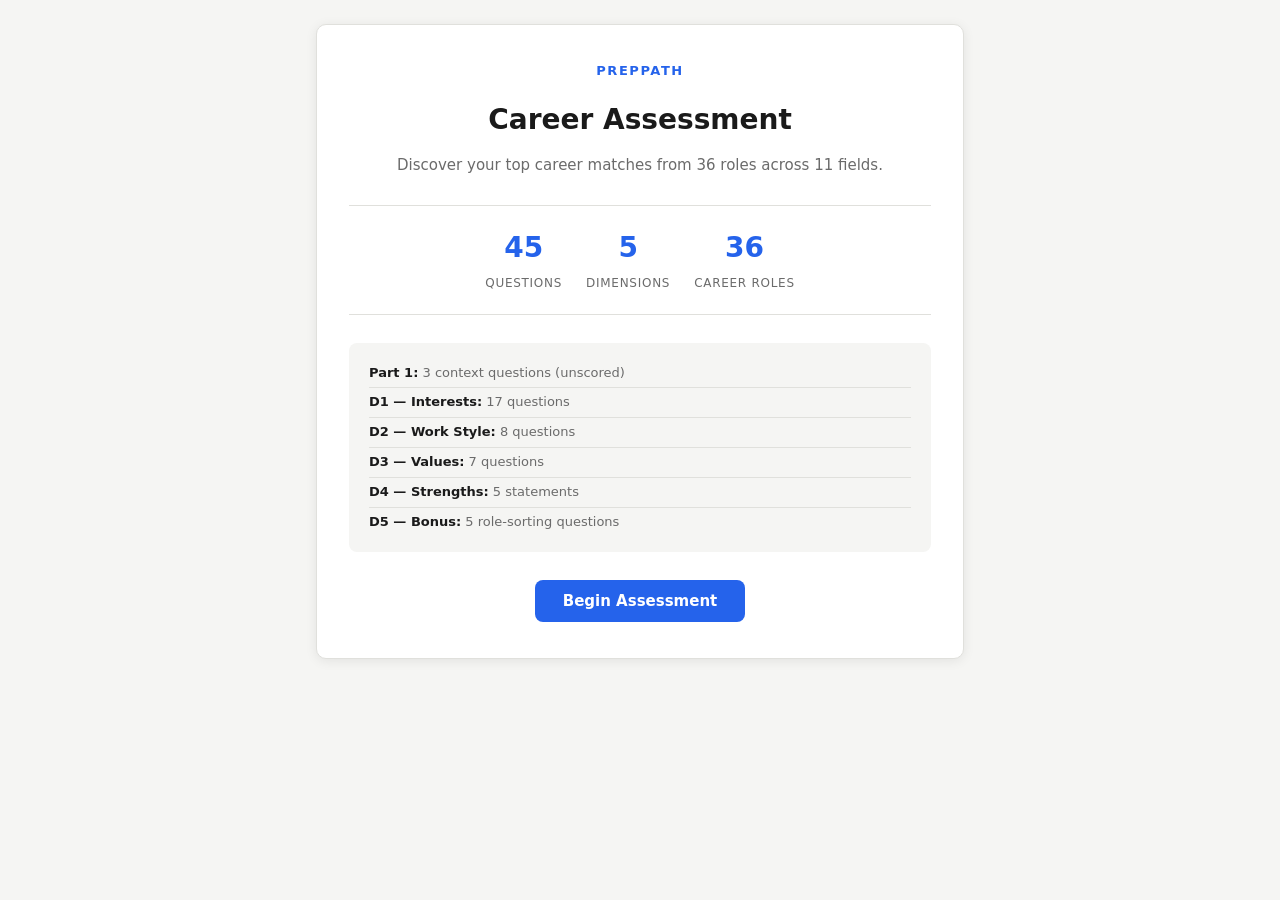
<file: index.html>
<!DOCTYPE html>
<html lang="en">
<head>
  <meta charset="UTF-8" />
  <meta name="viewport" content="width=device-width, initial-scale=1.0" />
  <title>PrepPath — Career Assessment</title>
  <link rel="stylesheet" href="styles.css" />
</head>
<body>

  <div id="app">

    <!-- WELCOME SCREEN -->
    <div id="screen-welcome" class="screen active">
      <div class="card center">
        <div class="logo">PrepPath</div>
        <h1>Career Assessment</h1>
        <p class="subtitle">Discover your top career matches from 36 roles across 11 fields.</p>
        <div class="info-blocks">
          <div class="info-block">
            <span class="info-num">45</span>
            <span class="info-label">Questions</span>
          </div>
          <div class="info-block">
            <span class="info-num">5</span>
            <span class="info-label">Dimensions</span>
          </div>
          <div class="info-block">
            <span class="info-num">36</span>
            <span class="info-label">Career Roles</span>
          </div>
        </div>
        <div class="section-preview">
          <div class="preview-item"><strong>Part 1:</strong> 3 context questions (unscored)</div>
          <div class="preview-item"><strong>D1 — Interests:</strong> 17 questions</div>
          <div class="preview-item"><strong>D2 — Work Style:</strong> 8 questions</div>
          <div class="preview-item"><strong>D3 — Values:</strong> 7 questions</div>
          <div class="preview-item"><strong>D4 — Strengths:</strong> 5 statements</div>
          <div class="preview-item"><strong>D5 — Bonus:</strong> 5 role-sorting questions</div>
        </div>
        <button class="btn-primary" onclick="startAssessment()">Begin Assessment</button>
      </div>
    </div>

    <!-- QUESTION SCREEN -->
    <div id="screen-question" class="screen">
      <div class="progress-bar-wrap">
        <div class="progress-bar-inner" id="progress-bar"></div>
      </div>
      <div class="progress-label" id="progress-label"></div>
      <div class="card" id="question-card">
        <div class="dim-badge" id="dim-badge"></div>
        <div class="q-number" id="q-number"></div>
        <div class="q-text" id="q-text"></div>
        <div class="options" id="options-container"></div>
        <div class="nav-row">
          <button class="btn-secondary" id="btn-back" onclick="goBack()">← Back</button>
          <button class="btn-primary" id="btn-next" onclick="goNext()" disabled>Next →</button>
        </div>
      </div>

      <!-- LIVE SCORING PANEL -->
      <div class="scoring-panel" id="scoring-panel">
        <button class="scoring-toggle" id="scoring-toggle" onclick="toggleScoringPanel()">
          🔢 Show Live Scoring
        </button>
        <div class="scoring-body" id="scoring-body" style="display:none">

          <div class="scoring-section">
            <div class="scoring-section-title">⚡ Last Answer Impact</div>
            <div id="last-impact">
              <span class="scoring-empty">Answer a question to see scoring.</span>
            </div>
          </div>

          <div class="scoring-section">
            <div class="scoring-section-title">📊 Current Standings — Top 10</div>
            <div id="live-standings"></div>
          </div>

          <div class="scoring-section">
            <div class="scoring-section-title">📋 All 36 Roles (Raw Scores)</div>
            <div id="all-scores"></div>
          </div>

        </div>
      </div>

    </div>

    <!-- RESULTS SCREEN -->
    <div id="screen-results" class="screen">
      <div class="results-header">
        <div class="logo">PrepPath</div>
        <h1>Your Career Matches</h1>
        <p class="subtitle" id="results-subtitle"></p>
      </div>

      <div class="top3" id="top3-container"></div>

      <div class="full-breakdown-wrap">
        <h2>Full Ranking</h2>
        <div class="full-breakdown" id="full-breakdown"></div>
      </div>

      <div class="context-reflection" id="context-reflection"></div>

      <div class="results-footer">
        <button class="btn-secondary" onclick="restartAssessment()">Retake Assessment</button>
      </div>
    </div>

  </div>

  <script src="assessment.js"></script>
</body>
</html>
</file>
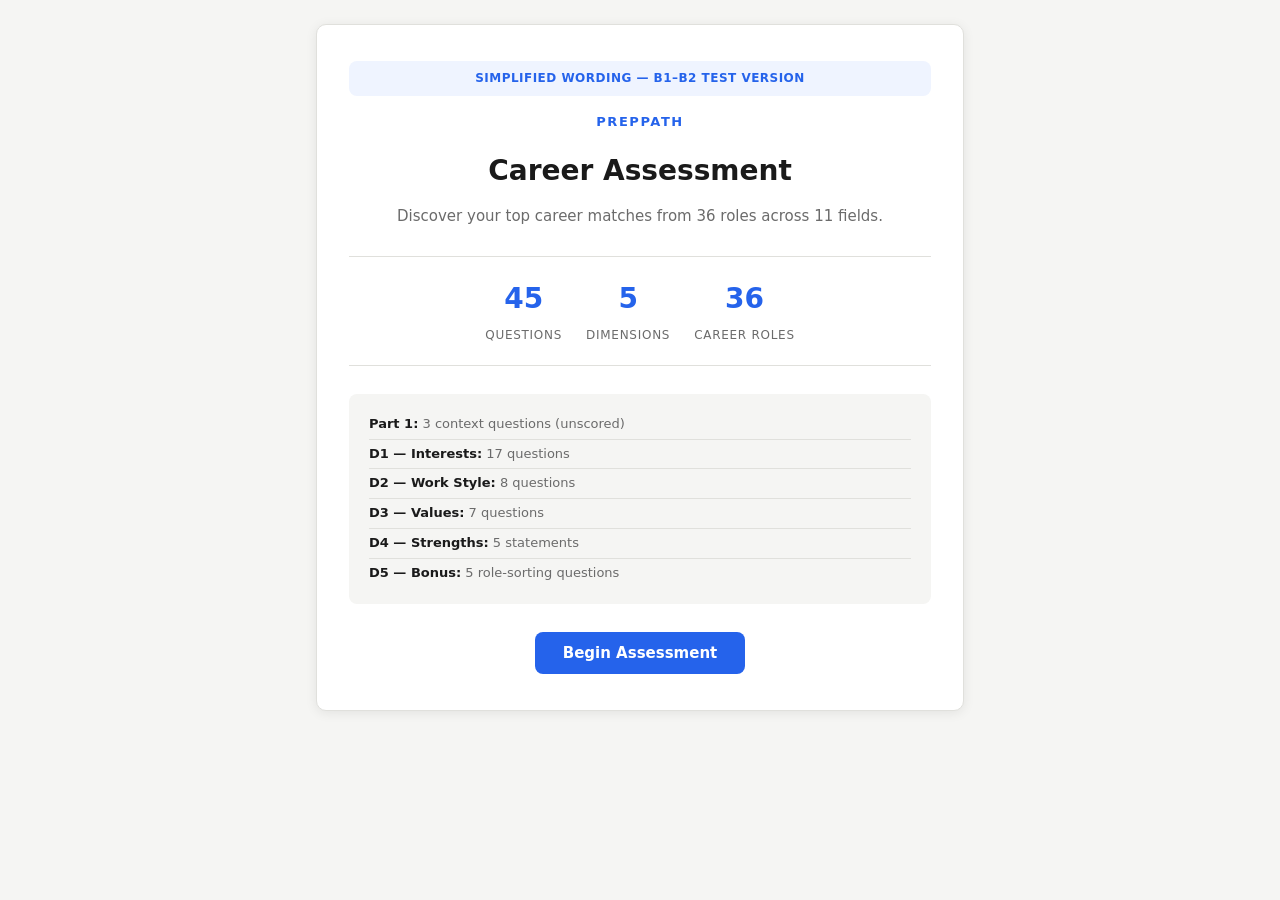
<file: preppath-simplified.html>
<!DOCTYPE html>
<html lang="en">
<head>
<meta charset="UTF-8" />
<meta name="viewport" content="width=device-width, initial-scale=1.0" />
<title>PrepPath — Career Assessment (Simplified Wording)</title>
<style>
/* ── Reset & Base ── */
*, *::before, *::after { box-sizing: border-box; margin: 0; padding: 0; }

:root {
  --bg:        #f5f5f3;
  --surface:   #ffffff;
  --border:    #e0e0dc;
  --text:      #1a1a1a;
  --text-muted:#6b6b6b;
  --accent:    #2563eb;
  --accent-light: #eff4ff;
  --accent-hover: #1d4ed8;
  --success:   #16a34a;
  --gold:      #d97706;
  --silver:    #6b7280;
  --bronze:    #92400e;
  --radius:    10px;
  --shadow:    0 2px 12px rgba(0,0,0,0.08);
}

body {
  font-family: 'Segoe UI', system-ui, -apple-system, sans-serif;
  background: var(--bg);
  color: var(--text);
  min-height: 100vh;
  line-height: 1.6;
}

#app { max-width: 680px; margin: 0 auto; padding: 24px 16px 48px; }

.screen { display: none; }
.screen.active { display: block; }

.card {
  background: var(--surface);
  border: 1px solid var(--border);
  border-radius: var(--radius);
  padding: 36px 32px;
  box-shadow: var(--shadow);
}
.card.center { text-align: center; }

.banner {
  background: var(--accent-light);
  color: var(--accent);
  border-radius: 8px;
  padding: 8px 14px;
  font-size: 12px;
  font-weight: 600;
  text-align: center;
  margin-bottom: 16px;
  letter-spacing: 0.04em;
}

.logo {
  font-size: 13px; font-weight: 700; letter-spacing: 0.12em;
  text-transform: uppercase; color: var(--accent); margin-bottom: 16px;
}

h1 { font-size: 28px; font-weight: 700; margin-bottom: 10px; color: var(--text); }

.subtitle { color: var(--text-muted); font-size: 15px; margin-bottom: 28px; }

.info-blocks {
  display: flex; justify-content: center; gap: 24px; margin-bottom: 28px;
  padding: 20px 0; border-top: 1px solid var(--border); border-bottom: 1px solid var(--border);
}
.info-block { display: flex; flex-direction: column; align-items: center; gap: 4px; }
.info-num { font-size: 28px; font-weight: 700; color: var(--accent); }
.info-label { font-size: 12px; color: var(--text-muted); text-transform: uppercase; letter-spacing: 0.06em; }

.section-preview { text-align: left; background: var(--bg); border-radius: 8px; padding: 16px 20px; margin-bottom: 28px; }
.preview-item { font-size: 13px; color: var(--text-muted); padding: 4px 0; border-bottom: 1px solid var(--border); }
.preview-item:last-child { border-bottom: none; }
.preview-item strong { color: var(--text); }

.progress-bar-wrap { background: var(--border); border-radius: 99px; height: 6px; margin-bottom: 8px; overflow: hidden; }
.progress-bar-inner { height: 100%; background: var(--accent); border-radius: 99px; transition: width 0.3s ease; }
.progress-label { font-size: 12px; color: var(--text-muted); text-align: right; margin-bottom: 16px; }

.dim-badge {
  display: inline-block; font-size: 11px; font-weight: 600; letter-spacing: 0.08em;
  text-transform: uppercase; background: var(--accent-light); color: var(--accent);
  border-radius: 4px; padding: 3px 8px; margin-bottom: 12px;
}
.q-number { font-size: 12px; color: var(--text-muted); margin-bottom: 8px; }
.q-text { font-size: 18px; font-weight: 600; line-height: 1.5; margin-bottom: 28px; color: var(--text); }

.options { display: flex; flex-direction: column; gap: 10px; margin-bottom: 28px; }
.option-btn {
  display: block; width: 100%; text-align: left; padding: 14px 18px;
  background: var(--bg); border: 1.5px solid var(--border); border-radius: 8px;
  font-size: 15px; color: var(--text); cursor: pointer;
  transition: border-color 0.15s, background 0.15s; font-family: inherit; line-height: 1.4;
}
.option-btn:hover { border-color: var(--accent); background: var(--accent-light); }
.option-btn.selected { border-color: var(--accent); background: var(--accent-light); color: var(--accent); font-weight: 600; }
.option-label { font-weight: 700; margin-right: 8px; color: var(--accent); }
.option-btn.selected .option-label { color: var(--accent); }

.options.two-col { display: grid; grid-template-columns: 1fr 1fr; gap: 12px; }
.options.two-col .option-btn { height: 100%; }
.options.four-col { display: grid; grid-template-columns: 1fr 1fr; gap: 10px; }
.options.scale-row { flex-direction: row; gap: 10px; }
.options.scale-row .option-btn { flex: 1; text-align: center; padding: 14px 8px; }

.nav-row { display: flex; justify-content: space-between; align-items: center; border-top: 1px solid var(--border); padding-top: 20px; }

.btn-primary {
  background: var(--accent); color: #fff; border: none; border-radius: 8px;
  padding: 12px 28px; font-size: 15px; font-weight: 600; cursor: pointer;
  font-family: inherit; transition: background 0.15s;
}
.btn-primary:hover { background: var(--accent-hover); }
.btn-primary:disabled { background: var(--border); color: var(--text-muted); cursor: not-allowed; }

.btn-secondary {
  background: transparent; color: var(--text-muted); border: 1.5px solid var(--border);
  border-radius: 8px; padding: 12px 20px; font-size: 14px; font-weight: 500; cursor: pointer;
  font-family: inherit; transition: border-color 0.15s, color 0.15s;
}
.btn-secondary:hover { border-color: var(--text-muted); color: var(--text); }

.results-header { text-align: center; padding: 32px 0 24px; }
.top3 { display: flex; flex-direction: column; gap: 16px; margin-bottom: 40px; }

.result-card { background: var(--surface); border: 1px solid var(--border); border-radius: var(--radius); padding: 24px 28px; box-shadow: var(--shadow); }
.result-card.rank-1 { border-left: 4px solid var(--gold); }
.result-card.rank-2 { border-left: 4px solid var(--silver); }
.result-card.rank-3 { border-left: 4px solid var(--bronze); }

.result-rank-row { display: flex; align-items: center; gap: 10px; margin-bottom: 6px; }
.medal { font-size: 22px; }
.result-rank-label { font-size: 12px; font-weight: 600; text-transform: uppercase; letter-spacing: 0.08em; color: var(--text-muted); }
.result-match { margin-left: auto; font-size: 22px; font-weight: 700; color: var(--accent); }
.result-role { font-size: 20px; font-weight: 700; margin-bottom: 4px; }
.result-cluster { font-size: 12px; text-transform: uppercase; letter-spacing: 0.07em; color: var(--text-muted); margin-bottom: 10px; }
.result-titles { font-size: 13px; color: var(--text-muted); margin-bottom: 10px; }
.result-desc { font-size: 14px; color: var(--text); line-height: 1.6; }

.full-breakdown-wrap { margin-bottom: 32px; }
.full-breakdown-wrap h2 { font-size: 16px; font-weight: 700; margin-bottom: 12px; color: var(--text-muted); text-transform: uppercase; letter-spacing: 0.08em; }
.breakdown-row { display: flex; align-items: center; gap: 10px; padding: 8px 0; border-bottom: 1px solid var(--border); font-size: 13px; }
.breakdown-rank { width: 24px; text-align: right; color: var(--text-muted); font-size: 12px; flex-shrink: 0; }
.breakdown-name { flex: 1; font-weight: 500; }
.breakdown-bar-wrap { width: 120px; background: var(--bg); border-radius: 99px; height: 6px; flex-shrink: 0; }
.breakdown-bar { height: 100%; background: var(--accent); border-radius: 99px; }
.breakdown-pct { width: 42px; text-align: right; font-size: 12px; color: var(--text-muted); flex-shrink: 0; }

.context-reflection { background: var(--surface); border: 1px solid var(--border); border-radius: var(--radius); padding: 24px 28px; margin-bottom: 32px; font-size: 14px; }
.context-reflection h3 { font-size: 14px; font-weight: 700; text-transform: uppercase; letter-spacing: 0.08em; color: var(--text-muted); margin-bottom: 14px; }
.context-reflection p { margin-bottom: 8px; color: var(--text); line-height: 1.6; }
.context-reflection strong { color: var(--text); }

.results-footer { text-align: center; padding-bottom: 32px; }

/* ── Live Scoring Panel ── */
.scoring-panel { margin-top: 12px; }
.scoring-toggle {
  width: 100%; background: var(--surface); border: 1.5px dashed var(--border);
  border-radius: var(--radius); padding: 10px 16px; font-size: 13px; font-weight: 600;
  color: var(--text-muted); cursor: pointer; font-family: inherit; text-align: left;
  transition: border-color 0.15s, color 0.15s;
}
.scoring-toggle:hover { border-color: var(--accent); color: var(--accent); }
.scoring-body {
  background: var(--surface); border: 1.5px dashed var(--border); border-top: none;
  border-radius: 0 0 var(--radius) var(--radius); padding: 20px;
}
.scoring-section { margin-bottom: 20px; }
.scoring-section:last-child { margin-bottom: 0; }
.scoring-section-title {
  font-size: 11px; font-weight: 700; text-transform: uppercase; letter-spacing: 0.1em;
  color: var(--text-muted); margin-bottom: 10px; padding-bottom: 6px; border-bottom: 1px solid var(--border);
}
.scoring-empty { font-size: 13px; color: var(--text-muted); font-style: italic; }
.impact-note { font-size: 12px; color: var(--text-muted); background: var(--bg); border-radius: 6px; padding: 8px 10px; margin-bottom: 10px; line-height: 1.5; }
.impact-row { display: flex; align-items: center; gap: 8px; padding: 5px 0; font-size: 13px; border-bottom: 1px solid var(--bg); }
.impact-pts { font-size: 12px; font-weight: 700; padding: 2px 7px; border-radius: 4px; min-width: 32px; text-align: center; flex-shrink: 0; }
.impact-pts.pts-2 { background: #dcfce7; color: #16a34a; }
.impact-pts.pts-1 { background: #fef9c3; color: #a16207; }
.impact-pts.pts-0 { background: #f3f4f6; color: #9ca3af; }
.impact-role { flex: 1; }
.impact-cluster { font-size: 11px; color: var(--text-muted); }
.impact-total { font-size: 11px; color: var(--text-muted); white-space: nowrap; }

.standing-row { display: flex; align-items: center; gap: 8px; padding: 5px 0; font-size: 13px; border-bottom: 1px solid var(--bg); }
.standing-rank { width: 20px; font-size: 11px; color: var(--text-muted); text-align: right; flex-shrink: 0; }
.standing-name { flex: 1; font-weight: 500; }
.standing-bar-wrap { width: 80px; background: var(--bg); border-radius: 99px; height: 5px; flex-shrink: 0; }
.standing-bar { height: 100%; background: var(--accent); border-radius: 99px; transition: width 0.3s ease; }
.standing-raw { width: 28px; text-align: right; font-size: 12px; color: var(--text-muted); flex-shrink: 0; }

.all-scores-grid { display: grid; grid-template-columns: 1fr 1fr; gap: 4px 12px; }
.score-row { display: flex; align-items: center; gap: 6px; font-size: 11px; padding: 3px 0; border-bottom: 1px solid var(--bg); }
.score-id { width: 18px; color: var(--text-muted); flex-shrink: 0; font-size: 10px; }
.score-name { flex: 1; overflow: hidden; text-overflow: ellipsis; white-space: nowrap; }
.score-val { font-weight: 700; font-size: 12px; color: var(--accent); flex-shrink: 0; }
.score-val.zero { color: var(--border); }

@media (max-width: 480px) {
  .card { padding: 24px 20px; }
  h1 { font-size: 22px; }
  .q-text { font-size: 16px; }
  .options.two-col { grid-template-columns: 1fr; }
  .options.four-col { grid-template-columns: 1fr; }
  .options.scale-row { flex-direction: column; }
  .info-blocks { gap: 16px; }
}
</style>
</head>
<body>

<div id="app">

  <!-- WELCOME SCREEN -->
  <div id="screen-welcome" class="screen active">
    <div class="card center">
      <div class="banner">SIMPLIFIED WORDING — B1–B2 TEST VERSION</div>
      <div class="logo">PrepPath</div>
      <h1>Career Assessment</h1>
      <p class="subtitle">Discover your top career matches from 36 roles across 11 fields.</p>
      <div class="info-blocks">
        <div class="info-block"><span class="info-num">45</span><span class="info-label">Questions</span></div>
        <div class="info-block"><span class="info-num">5</span><span class="info-label">Dimensions</span></div>
        <div class="info-block"><span class="info-num">36</span><span class="info-label">Career Roles</span></div>
      </div>
      <div class="section-preview">
        <div class="preview-item"><strong>Part 1:</strong> 3 context questions (unscored)</div>
        <div class="preview-item"><strong>D1 — Interests:</strong> 17 questions</div>
        <div class="preview-item"><strong>D2 — Work Style:</strong> 8 questions</div>
        <div class="preview-item"><strong>D3 — Values:</strong> 7 questions</div>
        <div class="preview-item"><strong>D4 — Strengths:</strong> 5 statements</div>
        <div class="preview-item"><strong>D5 — Bonus:</strong> 5 role-sorting questions</div>
      </div>
      <button class="btn-primary" onclick="startAssessment()">Begin Assessment</button>
    </div>
  </div>

  <!-- QUESTION SCREEN -->
  <div id="screen-question" class="screen">
    <div class="progress-bar-wrap"><div class="progress-bar-inner" id="progress-bar"></div></div>
    <div class="progress-label" id="progress-label"></div>
    <div class="card" id="question-card">
      <div class="dim-badge" id="dim-badge"></div>
      <div class="q-number" id="q-number"></div>
      <div class="q-text" id="q-text"></div>
      <div class="options" id="options-container"></div>
      <div class="nav-row">
        <button class="btn-secondary" id="btn-back" onclick="goBack()">← Back</button>
        <button class="btn-primary" id="btn-next" onclick="goNext()" disabled>Next →</button>
      </div>
    </div>

    <!-- LIVE SCORING PANEL -->
    <div class="scoring-panel" id="scoring-panel">
      <button class="scoring-toggle" id="scoring-toggle" onclick="toggleScoringPanel()">🔢 Show Live Scoring</button>
      <div class="scoring-body" id="scoring-body" style="display:none">
        <div class="scoring-section">
          <div class="scoring-section-title">⚡ Last Answer Impact</div>
          <div id="last-impact"><span class="scoring-empty">Answer a question to see scoring.</span></div>
        </div>
        <div class="scoring-section">
          <div class="scoring-section-title">📊 Current Standings — Top 10</div>
          <div id="live-standings"></div>
        </div>
        <div class="scoring-section">
          <div class="scoring-section-title">📋 All 36 Roles (Raw Scores)</div>
          <div id="all-scores"></div>
        </div>
      </div>
    </div>
  </div>

  <!-- RESULTS SCREEN -->
  <div id="screen-results" class="screen">
    <div class="results-header">
      <div class="logo">PrepPath</div>
      <h1>Your Career Matches</h1>
      <p class="subtitle" id="results-subtitle"></p>
    </div>
    <div class="top3" id="top3-container"></div>
    <div class="full-breakdown-wrap">
      <h2>Full Ranking</h2>
      <div class="full-breakdown" id="full-breakdown"></div>
    </div>
    <div class="context-reflection" id="context-reflection"></div>
    <div class="results-footer">
      <button class="btn-secondary" onclick="restartAssessment()">Retake Assessment</button>
    </div>
  </div>

</div>

<script>
/* ==========================================================
   PrepPath Phase 2 — Career Assessment (Simplified Wording B1-B2)
========================================================== */

/* ── 1. ROLES ── */
const ROLES = {
  1:  { name: "Medical Doctor / Nurse / GP",            cluster: "Health & Wellbeing",             titles: "General Practitioner, Nurse, Midwife, Physician Assistant",                       desc: "Provides medical care through diagnosis, treatment, and monitoring of patients." },
  2:  { name: "Mental Health Specialist",               cluster: "Health & Wellbeing",             titles: "Psychologist, Therapist, Counselor, Psychiatrist",                                 desc: "Supports emotional and psychological wellbeing through therapy and mental health treatment." },
  3:  { name: "Pharmaceutical & Lab Scientist",         cluster: "Health & Wellbeing",             titles: "Pharmacist, Biomedical Scientist, Lab Technician, Clinical Researcher",             desc: "Conducts testing, research, and medication development in lab or pharmacy settings." },
  4:  { name: "Social Worker / Community Support",      cluster: "Health & Wellbeing",             titles: "Social Worker, Welfare Advisor, Community Officer, Case Manager",                   desc: "Supports vulnerable individuals and communities through advocacy and welfare services." },
  5:  { name: "Software & App Developer",               cluster: "Technology & Digital",           titles: "Frontend Developer, Backend Developer, Full Stack, Mobile App Developer",           desc: "Designs, develops, and maintains software or mobile applications." },
  6:  { name: "Data & AI Specialist",                   cluster: "Technology & Digital",           titles: "Data Analyst, Data Scientist, ML Engineer, Data Engineer",                         desc: "Uses data to generate insights or build intelligent systems for decision-making." },
  7:  { name: "Cybersecurity Specialist",               cluster: "Technology & Digital",           titles: "Cybersecurity Analyst, Cloud Engineer, Network Admin, DevOps",                     desc: "Protects digital systems and networks from cyber threats." },
  8:  { name: "Product Manager / Tech Strategy",        cluster: "Technology & Digital",           titles: "Product Manager, Growth Manager, Technical Program Manager",                       desc: "Bridges business and technology to define, build, and grow digital products." },
  9:  { name: "General Manager / Executive",            cluster: "Business & Strategy",            titles: "Operations Manager, Director, Executive Officer, Business Unit Head",               desc: "Oversees departments or businesses, managing operations, strategy, and decision-making." },
  10: { name: "Business Analyst / Consultant",          cluster: "Business & Strategy",            titles: "Business Analyst, Management Consultant, Strategy Analyst",                        desc: "Improves business performance through data-driven analysis and strategic planning." },
  11: { name: "Human Resources / People Ops",           cluster: "Business & Strategy",            titles: "HR Manager, Talent Partner, L&D Specialist, Recruiter",                             desc: "Manages recruitment, employee development, and organisational culture." },
  12: { name: "Supply Chain & Logistics Manager",       cluster: "Business & Strategy",            titles: "Procurement Manager, Logistics Coordinator, Inventory Manager",                   desc: "Oversees the flow of goods, inventory, sourcing, and transportation." },
  13: { name: "Entrepreneur / Startup Founder",         cluster: "Business & Strategy",            titles: "Startup Founder, Business Owner, Social Entrepreneur",                            desc: "Builds and grows a new business or venture across multiple functions." },
  14: { name: "Accountant / Auditor",                   cluster: "Finance, Legal & Policy",        titles: "Certified Accountant, Auditor, Financial Controller, Bookkeeper",                 desc: "Manages financial records, audits, and reporting for accuracy and compliance." },
  15: { name: "Finance Analyst / Banking Professional", cluster: "Finance, Legal & Policy",        titles: "Investment Analyst, Commercial Banker, Financial Advisor, Credit Analyst",         desc: "Provides financial analysis, forecasting, or investment services." },
  16: { name: "Lawyer / Legal Professional",            cluster: "Finance, Legal & Policy",        titles: "Corporate Lawyer, Legal Advisor, Paralegal, Legal Counsel",                       desc: "Advises on legal matters, represents clients, or supports compliance." },
  17: { name: "Policy & Government Officer",            cluster: "Finance, Legal & Policy",        titles: "Policy Analyst, Regulatory Officer, Government Affairs Specialist",               desc: "Develops and enforces policies and regulations for public or private institutions." },
  18: { name: "Teacher / Educator / Academic",          cluster: "Education & Knowledge",          titles: "School Teacher, University Lecturer, Academic Researcher, Tutor",                 desc: "Educates learners of all ages or conducts research in academic settings." },
  19: { name: "Interpreter / Multilingual Specialist",  cluster: "Education & Knowledge",          titles: "Interpreter, Translator, Localisation Specialist",                                desc: "Facilitates communication across languages in spoken or written form." },
  20: { name: "Architect / Urban Designer",             cluster: "Design & Built Environment",     titles: "Architect, Urban Planner, Interior Designer, Landscape Architect",                 desc: "Designs and plans buildings, urban spaces, and environments." },
  21: { name: "Visual & UX/UI Designer",                cluster: "Design & Built Environment",     titles: "Graphic Designer, UX Designer, UI Designer, Art Director",                        desc: "Creates visual experiences for branding, digital products, or media." },
  22: { name: "Creative Media & Content Professional",  cluster: "Creative & Communication",       titles: "Content Creator, Copywriter, Video Producer, Podcast Host",                       desc: "Produces written, video, or multimedia content for digital platforms." },
  23: { name: "Marketing & Communications Manager",     cluster: "Creative & Communication",       titles: "Digital Marketer, Brand Manager, PR Coordinator, Comms Director",                 desc: "Promotes products or organisations through campaigns, branding, and strategy." },
  24: { name: "Writer / Editor / Journalist",           cluster: "Creative & Communication",       titles: "Journalist, Editor, Author, Content Strategist",                                  desc: "Researches and writes compelling stories, articles, or content for audiences." },
  25: { name: "Fashion & Textile Designer",             cluster: "Creative & Communication",       titles: "Fashion Designer, Textile Designer, Costume Designer, Stylist",                   desc: "Creates clothing, accessories, and textile products blending artistry with function." },
  26: { name: "Chef / Culinary Professional",           cluster: "Hospitality & Services",         titles: "Chef, Pastry Chef, Sous Chef, Kitchen Manager",                                   desc: "Prepares meals and manages kitchen operations in professional settings." },
  27: { name: "Hospitality & Events Manager",           cluster: "Hospitality & Services",         titles: "Hotel Manager, Event Planner, Venue Coordinator",                                 desc: "Manages guest experiences and coordinates events or hospitality services." },
  28: { name: "Hair, Beauty & Wellness Professional",   cluster: "Hospitality & Services",         titles: "Hairstylist, Aesthetician, Nail Technician, Spa Therapist",                       desc: "Delivers grooming, skincare, and wellness services to clients." },
  29: { name: "Civil / Infrastructure Engineer",        cluster: "Engineering & Physical Systems", titles: "Civil Engineer, Structural Engineer, Transportation Engineer",                     desc: "Plans and oversees construction of public infrastructure and transport systems." },
  30: { name: "Mechanical / Electrical Engineer",       cluster: "Engineering & Physical Systems", titles: "Mechanical Engineer, Electrical Engineer, Production Engineer",                   desc: "Designs and maintains mechanical or electrical systems in industrial settings." },
  31: { name: "Environmental & Energy Engineer",        cluster: "Engineering & Physical Systems", titles: "Renewable Energy Engineer, Environmental Engineer, Sustainability Consultant",     desc: "Develops sustainable technologies related to energy, water, and the environment." },
  32: { name: "Skilled Trades Technician",              cluster: "Engineering & Physical Systems", titles: "Electrician, Plumber, Machinist, HVAC Technician, Welder",                       desc: "Applies technical skills in construction, repairs, and maintenance hands-on." },
  33: { name: "Pilot / Aviation Professional",          cluster: "Transport & Safety",             titles: "Commercial Pilot, Air Traffic Controller, Aviation Engineer",                     desc: "Operates, manages, or supports aircraft and aviation systems." },
  34: { name: "Emergency & Protective Services",        cluster: "Transport & Safety",             titles: "Police Officer, Firefighter, Paramedic, Security Officer",                        desc: "Maintains community safety and responds to emergencies." },
  35: { name: "NGO / International Development Officer",cluster: "Public Services & Impact",       titles: "Program Manager, Aid Worker, Field Coordinator, Development Officer",              desc: "Leads or supports humanitarian and development projects locally or globally." },
  36: { name: "Sports Coach / PE Professional",         cluster: "Public Services & Impact",       titles: "Sports Coach, PE Teacher, Athletic Trainer, Sports Development Officer",           desc: "Coaches athletes, teaches physical education, or manages sport programmes." },
};

/* ── 2. CONTEXT QUESTIONS (unscored) — Simplified ── */
const CONTEXT_QUESTIONS = [
  { id: "CQ1", dim: "Context", text: "Which country do you live in?", type: "text" },
  { id: "CQ2", dim: "Context", text: "What level are you studying at now?", type: "single",
    options: ["Secondary school (age 13–17)","Pre-university","University student","Recent graduate","Working professional"] },
  { id: "CQ3", dim: "Context", text: "How much does your family affect your career choice?", type: "single",
    options: ["Low — I make this decision myself","Medium — I think about what they want, but I decide","High — what they want is very important to me"] },
];

/* ── 3. D1 — INTERESTS (Simplified) ── */
const D1 = [
  { id:"IQ1",  neg:false, roles:[1,2,4,12],    text:"Do you like helping people with their health — their body or their mind?" },
  { id:"IQ2",  neg:false, roles:[5,6,7,8],     text:"Do you enjoy making things with computer programs, code, or digital tools?" },
  { id:"IQ3",  neg:false, roles:[4,19,17,13],  text:"Are you excited about helping communities or making society better?" },
  { id:"IQ4",  neg:false, roles:[9,13,11,10],  text:"Do you enjoy leading a team or making important decisions for other people?" },
  { id:"IQ5",  neg:false, roles:[16,17,31,10], text:"Are you interested in how laws, contracts, or government rules work in real life?" },
  { id:"IQ6",  neg:false, roles:[21,25,22,20], text:"Do you enjoy creating visual work, like graphics, design, fashion, or art?" },
  { id:"IQ7",  neg:false, roles:[15,14,6,10],  text:"Do you enjoy studying numbers, markets, or money-related information?" },
  { id:"IQ8",  neg:false, roles:[18,36,11,20], text:"Do you feel excited when you teach, coach, or help someone learn something new?" },
  { id:"IQ9",  neg:false, roles:[24,22,23,17], text:"Do you enjoy writing articles, stories, reports, or other creative content?" },
  { id:"IQ10", neg:false, roles:[6,5,7,8],     text:"Are you excited about new technology, like AI, apps, or cybersecurity?" },
  { id:"IQ11", neg:false, roles:[26,27,28,23], text:"Do you enjoy cooking, welcoming guests, or planning fun activities for others?" },
  { id:"IQ12", neg:false, roles:[20,29,30,21], text:"Would you enjoy designing or planning buildings, cities, or other places?" },
  { id:"IQ13", neg:true,  roles:[32,35,26,33], text:"Would it bother you to spend most of your day at a desk doing paperwork?" },
  { id:"IQ14", neg:true,  roles:[19,11,27,23], text:"Would it be boring for you to work alone on a computer, without talking to many people?" },
  { id:"IQ15", neg:true,  roles:[33,34,1,29],  text:"Would you feel uncomfortable in fast, stressful emergency situations?" },
  { id:"IQ16", neg:true,  roles:[13,8,22,31],  text:"Would it be boring for you to do the exact same steps every day at work?" },
  { id:"IQ17", neg:true,  roles:[32,36,29,28], text:"Would it be hard for you to enjoy a job where you stay indoors and don't move much?" },
];

/* ── 4. D2 — WORK STYLE (Simplified) ── */
const D2 = [
  { id:"WQ1", text:"When you work on a task, what do you prefer?",
    optA:"Work alone and take full responsibility",         rolesA:[32,6,14,24,16],
    optB:"Work closely with others and share ideas",        rolesB:[9,11,27,18,23] },
  { id:"WQ2", text:"Which work environment gives you more energy?",
    optA:"Structured — clear goals, clear steps, few surprises",        rolesA:[14,20,3,29,34],
    optB:"Changing — fast, different every day, you adapt as you go",   rolesB:[13,5,23,35,8] },
  { id:"WQ3", text:"When you solve a problem, what do you usually do?",
    optA:"Study the information carefully first",                        rolesA:[6,14,10,15,16],
    optB:"Act quickly, try things, and change your plan based on the results", rolesB:[13,5,7,23,36] },
  { id:"WQ4", text:"Which type of work fits you better?",
    optA:"Mental work — research, thinking, writing, and planning",     rolesA:[6,15,16,24,18],
    optB:"Hands-on work — building, making, and creating things with your hands", rolesB:[32,26,29,30,28] },
  { id:"WQ5", text:"In a team, which role do you naturally take?",
    optA:"Planner — you decide the direction",                          rolesA:[9,17,10,15,8],
    optB:"Doer — you make things happen",                               rolesB:[5,32,26,30,29] },
  { id:"WQ6", text:"How do you prefer to work with other people?",
    optA:"Little contact with people — I focus best with quiet time",   rolesA:[5,6,14,24,3],
    optB:"A lot of contact with people — busy and full of energy all day", rolesB:[23,28,27,36,4] },
  { id:"WQ7", text:"How do you prefer to make decisions?",
    optA:"Using logic and facts",                                       rolesA:[6,14,15,7,10],
    optB:"Using your feelings and understanding of other people",       rolesB:[4,18,11,2,36] },
  { id:"WQ8", text:"Which work rhythm do you prefer?",
    optA:"Focus deeply on one big project at a time",                   rolesA:[3,16,24,29,6],
    optB:"Handle many different tasks and switch between them",         rolesB:[23,27,13,34,11] },
];

/* ── 5. D3 — VALUES (Simplified question stems; Low/Mid/High descriptions unchanged) ── */
const D3_SCALE = [
  { id:"VQ1", text:"How important is it for your work to help other people directly?",
    optLow:"Not important — impact on people doesn't drive me",
    optMid:"Somewhat important",
    optHigh:"Very important — helping people is core to why I work",
    rolesHigh:[1,2,4,28,35], rolesLow:[9,12,27,36] },
  { id:"VQ2", text:"How important is having a safe and stable job for you?",
    optLow:"Not important — I embrace risk and uncertainty",
    optMid:"Somewhat important",
    optHigh:"Very important — I need to feel financially stable",
    rolesHigh:[14,30,3,29,34], rolesLow:[13,5,22,25] },
  { id:"VQ3", text:"How important is it for your job to help the environment or society?",
    optLow:"Not a priority for me",
    optMid:"Somewhat important",
    optHigh:"A core priority — I want my work to matter beyond profit",
    rolesHigh:[35,4,2,31,17], rolesLow:[13,33,19,36] },
];

const D3_TRADEOFF = [
  { id:"VQ4", text:"If you had to choose between two jobs, which one would you pick?",
    optA:"A job that pays more, but you have little creative freedom",   rolesA:[14,15,9,12,7],
    optB:"A job that pays less, but you have full creative freedom",     rolesB:[21,22,24,25,20] },
  { id:"VQ5", text:"If you had to choose between two jobs, which one would you pick?",
    optA:"A job behind the scenes — your work matters, but people don't see you", rolesA:[6,14,30,3,31],
    optB:"A public job — you present, publish, or appear in front of others",      rolesB:[23,22,18,24,27] },
  { id:"VQ6", text:"If you had to choose between two paths, which one would you pick?",
    optA:"A stable job at a company, with safety and a clear path for promotion", rolesA:[14,9,16,18,30],
    optB:"Starting your own business, with freedom but no guarantees",            rolesB:[13,5,22,21,25] },
  { id:"VQ7", text:"If you had to choose, which one would you prefer?",
    optA:"Working mostly with ideas, information, or objects",          rolesA:[6,14,5,24,31],
    optB:"Working mostly with people — you enjoy talking and interacting", rolesB:[1,19,27,4,36] },
];

/* ── 6. D4 — STRENGTHS (Simplified) ── */
const D4 = [
  { id:"SQ1", roles:[2,4,18,11,12],  text:"People often come to me for advice or to talk about a problem." },
  { id:"SQ2", roles:[14,6,16,3,10],  text:"I often notice mistakes or missing information that other people don't see." },
  { id:"SQ3", roles:[19,24,10,8,22], text:"I can explain difficult ideas in a clear and simple way." },
  { id:"SQ4", roles:[9,34,33,13,1],  text:"When a situation is difficult or stressful, I naturally become the leader." },
  { id:"SQ5", roles:[21,20,25,22,23],text:"I have a good eye for design — I notice how things look." },
];

/* ── 7. D5 — BONUS (Simplified) ── */
const D5 = [
  { id:"BQ1", text:"Which place feels most natural to you?",
    options:[
      { label:"A", text:"A lab, clinic, or research center",      role:3  },
      { label:"B", text:"A government office",                    role:35 },
      { label:"C", text:"A classroom, school, or training center",role:18 },
      { label:"D", text:"A startup or technology company",        role:13 },
    ] },
  { id:"BQ2", text:"What kind of problem would you most enjoy solving?",
    options:[
      { label:"A", text:"How to treat or care for a patient",         role:1  },
      { label:"B", text:"How to stop a cyberattack or data leak",     role:7  },
      { label:"C", text:"How to grow a brand and reach new customers",role:23 },
      { label:"D", text:"How to design a clean energy system",        role:31 },
    ] },
  { id:"BQ3", text:"Which one would you enjoy managing most?",
    options:[
      { label:"A", text:"A hotel, restaurant, or large event",            role:27 },
      { label:"B", text:"A construction project, like a building or road",role:29 },
      { label:"C", text:"A legal case",                                   role:16 },
      { label:"D", text:"A system for moving and storing products",      role:12 },
    ] },
  { id:"BQ4", text:"Which activity sounds most enjoyable every day?",
    options:[
      { label:"A", text:"Writing articles, reports, or creative content",role:24 },
      { label:"B", text:"Designing images, screens, or products",        role:21 },
      { label:"C", text:"Filming, editing, or running a media channel",  role:22 },
      { label:"D", text:"Styling, sewing, or designing clothing",        role:25 },
    ] },
  { id:"BQ5", text:"Which hands-on activity do you like most?",
    options:[
      { label:"A", text:"Flying planes or managing airport operations",  role:33 },
      { label:"B", text:"Preparing and presenting a fancy meal",         role:26 },
      { label:"C", text:"Coaching athletes or teaching physical skills", role:36 },
      { label:"D", text:"Repairing, installing, or building with tools", role:30 },
    ] },
];

/* ── 8. FLAT QUEUE ── */
function buildQueue() {
  const q = [];
  CONTEXT_QUESTIONS.forEach(cq => q.push({ section:"CTX", data:cq }));
  D1.forEach(d => q.push({ section:"D1", data:d }));
  D2.forEach(d => q.push({ section:"D2", data:d }));
  D3_SCALE.forEach(d => q.push({ section:"D3_SCALE", data:d }));
  D3_TRADEOFF.forEach(d => q.push({ section:"D3_TRADEOFF", data:d }));
  D4.forEach(d => q.push({ section:"D4", data:d }));
  D5.forEach(d => q.push({ section:"D5", data:d }));
  return q;
}

/* ── 9. SCORING ENGINE ── */
function calcMaxPossible() {
  const max = {};
  for (let id = 1; id <= 36; id++) max[id] = 0;
  D1.forEach(q => q.roles.forEach(r => { max[r] += 2; }));
  D2.forEach(q => { q.rolesA.forEach(r => { max[r] += 2; }); q.rolesB.forEach(r => { max[r] += 2; }); });
  D3_SCALE.forEach(q => q.rolesHigh.forEach(r => { max[r] += 2; }));
  D3_TRADEOFF.forEach(q => { q.rolesA.forEach(r => { max[r] += 2; }); q.rolesB.forEach(r => { max[r] += 2; }); });
  D4.forEach(q => q.roles.forEach(r => { max[r] += 2; }));
  return max;
}

function scoreAssessment(answers) {
  const raw = {};
  for (let id = 1; id <= 36; id++) raw[id] = 0;

  D1.forEach(q => {
    const ans = answers[q.id];
    if (ans === undefined) return;
    let pts = 0;
    if (!q.neg) pts = ans === "likely" ? 2 : ans === "neutral" ? 1 : 0;
    else        pts = ans === "notlikely" ? 2 : ans === "neutral" ? 1 : 0;
    q.roles.forEach(r => { raw[r] += pts; });
  });

  D2.forEach(q => {
    const ans = answers[q.id];
    if (ans === undefined) return;
    if (ans === "A") q.rolesA.forEach(r => { raw[r] += 2; });
    else             q.rolesB.forEach(r => { raw[r] += 2; });
  });

  D3_SCALE.forEach(q => {
    const ans = answers[q.id];
    if (ans === undefined) return;
    const pts = ans === "high" ? 2 : ans === "mid" ? 1 : 0;
    q.rolesHigh.forEach(r => { raw[r] += pts; });
  });

  D3_TRADEOFF.forEach(q => {
    const ans = answers[q.id];
    if (ans === undefined) return;
    if (ans === "A") q.rolesA.forEach(r => { raw[r] += 2; });
    else             q.rolesB.forEach(r => { raw[r] += 2; });
  });

  D4.forEach(q => {
    const ans = answers[q.id];
    if (ans === undefined) return;
    const pts = ans === "agree" ? 2 : ans === "somewhat" ? 1 : 0;
    q.roles.forEach(r => { raw[r] += pts; });
  });

  const maxPossible = calcMaxPossible();
  const normalised = {};
  for (let id = 1; id <= 36; id++) {
    normalised[id] = maxPossible[id] > 0 ? Math.round((raw[id] / maxPossible[id]) * 100) : 0;
  }

  D5.forEach(q => {
    const ans = answers[q.id];
    if (ans === undefined) return;
    const role = q.options[ans].role;
    normalised[role] += 2;
  });

  const ranked = Object.entries(normalised)
    .map(([id, score]) => ({ id: Number(id), score }))
    .sort((a, b) => b.score - a.score);

  return { normalised, ranked };
}

/* ── 10. STATE ── */
const QUEUE   = buildQueue();
const TOTAL_Q = QUEUE.length;

let currentIdx  = 0;
let answers     = {};
let ctxAnswers  = {};
let selectedVal = null;

/* ── 11. UI HELPERS ── */
function showScreen(id) {
  document.querySelectorAll(".screen").forEach(s => s.classList.remove("active"));
  document.getElementById(id).classList.add("active");
  window.scrollTo(0, 0);
}

function setProgress(idx) {
  const pct = Math.round((idx / TOTAL_Q) * 100);
  document.getElementById("progress-bar").style.width = pct + "%";
  document.getElementById("progress-label").textContent = `Question ${idx} of ${TOTAL_Q}`;
}

function updateNextBtn() {
  document.getElementById("btn-next").disabled = (selectedVal === null);
}

function dimLabel(section) {
  const map = {
    CTX:"Context", D1:"D1 — Interests", D2:"D2 — Work Style",
    D3_SCALE:"D3 — Values", D3_TRADEOFF:"D3 — Values",
    D4:"D4 — Strengths", D5:"D5 — Bonus",
  };
  return map[section] || section;
}

/* ── 12. RENDER QUESTION ── */
function renderQuestion(idx) {
  const item = QUEUE[idx];
  const { section, data } = item;
  selectedVal = answers[data.id] !== undefined ? answers[data.id] : null;

  setProgress(idx + 1);
  document.getElementById("dim-badge").textContent  = dimLabel(section);
  document.getElementById("q-number").textContent   = `Question ${idx + 1} of ${TOTAL_Q}`;
  document.getElementById("q-text").textContent     = data.text;
  document.getElementById("btn-back").style.visibility = idx === 0 ? "hidden" : "visible";

  const container = document.getElementById("options-container");
  container.innerHTML = "";
  container.className = "options";

  if (section === "CTX" && data.type === "text") {
    const input = document.createElement("input");
    input.type = "text";
    input.placeholder = "Type your answer…";
    input.value = selectedVal || "";
    input.style.cssText = "width:100%;padding:12px 14px;font-size:15px;border:1.5px solid var(--border);border-radius:8px;font-family:inherit;outline:none;";
    input.addEventListener("input", () => {
      selectedVal = input.value.trim() || null;
      updateNextBtn();
    });
    container.appendChild(input);
    updateNextBtn();
  }

  else if (section === "CTX" && data.type === "single") {
    data.options.forEach((opt, i) => {
      const btn = makeOptionBtn(null, opt, i, selectedVal === i,
        () => { selectedVal = i; renderOptionStates(container, i); updateNextBtn(); });
      container.appendChild(btn);
    });
    updateNextBtn();
  }

  else if (section === "D1") {
    container.classList.add("scale-row");
    [{val:"likely",label:"Likely"},{val:"neutral",label:"Neutral"},{val:"notlikely",label:"Not Likely"}].forEach(opt => {
      const btn = makeOptionBtn(null, opt.label, opt.val, selectedVal === opt.val,
        () => { selectedVal = opt.val; renderOptionStates(container, opt.val); updateNextBtn(); });
      container.appendChild(btn);
    });
    updateNextBtn();
  }

  else if (section === "D2" || section === "D3_TRADEOFF") {
    container.classList.add("two-col");
    [["A", data.optA], ["B", data.optB]].forEach(([val, text]) => {
      const btn = makeOptionBtn(val, text, val, selectedVal === val,
        () => { selectedVal = val; renderOptionStates(container, val); updateNextBtn(); });
      container.appendChild(btn);
    });
    updateNextBtn();
  }

  else if (section === "D3_SCALE") {
    container.classList.add("scale-row");
    [{val:"low",label:data.optLow},{val:"mid",label:data.optMid},{val:"high",label:data.optHigh}].forEach(opt => {
      const btn = makeOptionBtn(null, opt.label, opt.val, selectedVal === opt.val,
        () => { selectedVal = opt.val; renderOptionStates(container, opt.val); updateNextBtn(); });
      container.appendChild(btn);
    });
    updateNextBtn();
  }

  else if (section === "D4") {
    container.classList.add("scale-row");
    [{val:"agree",label:"Agree"},{val:"somewhat",label:"Somewhat Agree"},{val:"disagree",label:"Disagree"}].forEach(opt => {
      const btn = makeOptionBtn(null, opt.label, opt.val, selectedVal === opt.val,
        () => { selectedVal = opt.val; renderOptionStates(container, opt.val); updateNextBtn(); });
      container.appendChild(btn);
    });
    updateNextBtn();
  }

  else if (section === "D5") {
    container.classList.add("four-col");
    data.options.forEach((opt, i) => {
      const btn = makeOptionBtn(opt.label, opt.text, i, selectedVal === i,
        () => { selectedVal = i; renderOptionStates(container, i); updateNextBtn(); });
      container.appendChild(btn);
    });
    updateNextBtn();
  }
}

function makeOptionBtn(label, text, val, isSelected, onClick) {
  const btn = document.createElement("button");
  btn.className = "option-btn" + (isSelected ? " selected" : "");
  btn.dataset.val = val;
  if (label) {
    const lSpan = document.createElement("span");
    lSpan.className = "option-label";
    lSpan.textContent = label + ". ";
    btn.appendChild(lSpan);
  }
  btn.appendChild(document.createTextNode(text));
  btn.addEventListener("click", onClick);
  return btn;
}

function renderOptionStates(container, selectedRaw) {
  container.querySelectorAll(".option-btn").forEach(btn => {
    btn.classList.toggle("selected", String(btn.dataset.val) === String(selectedRaw));
  });
}

/* ── 13. NAVIGATION ── */
function startAssessment() {
  currentIdx = 0;
  answers = {};
  ctxAnswers = {};
  selectedVal = null;
  showScreen("screen-question");
  renderQuestion(0);
}

function goNext() {
  if (selectedVal === null) return;
  const { section, data } = QUEUE[currentIdx];

  const impact = buildImpact(section, data, selectedVal);

  if (section === "CTX") {
    const val = data.type === "text"
      ? (document.querySelector("#options-container input") || {}).value || selectedVal
      : selectedVal;
    ctxAnswers[data.id] = data.type === "text" ? val : data.options[val];
    answers[data.id] = selectedVal;
  } else {
    answers[data.id] = selectedVal;
  }

  refreshScoringPanel(impact);

  currentIdx++;
  if (currentIdx >= TOTAL_Q) {
    showResults();
  } else {
    selectedVal = answers[QUEUE[currentIdx].data.id] !== undefined ? answers[QUEUE[currentIdx].data.id] : null;
    renderQuestion(currentIdx);
  }
}

function goBack() {
  if (currentIdx === 0) return;
  if (selectedVal !== null) answers[QUEUE[currentIdx].data.id] = selectedVal;
  currentIdx--;
  selectedVal = answers[QUEUE[currentIdx].data.id] !== undefined ? answers[QUEUE[currentIdx].data.id] : null;
  renderQuestion(currentIdx);
}

function restartAssessment() {
  showScreen("screen-welcome");
}

/* ── 14. RESULTS ── */
function showResults() {
  const { normalised, ranked } = scoreAssessment(answers);
  showScreen("screen-results");

  const studyLevel = ctxAnswers["CQ2"] || "";
  const country    = ctxAnswers["CQ1"] || "";
  const sub = document.getElementById("results-subtitle");
  sub.textContent = studyLevel
    ? `Based on your responses${country ? " from " + country : ""} — here are your top career matches${studyLevel ? " as a " + studyLevel.toLowerCase() : ""}.`
    : "Based on your responses, here are your top career matches.";

  const top3Container = document.getElementById("top3-container");
  top3Container.innerHTML = "";
  const medals = ["🥇","🥈","🥉"];
  const rankLabels = ["1st Match","2nd Match","3rd Match"];
  const rankClasses = ["rank-1","rank-2","rank-3"];

  ranked.slice(0, 3).forEach((item, i) => {
    const role = ROLES[item.id];
    const card = document.createElement("div");
    card.className = `result-card ${rankClasses[i]}`;
    card.innerHTML = `
      <div class="result-rank-row">
        <span class="medal">${medals[i]}</span>
        <span class="result-rank-label">${rankLabels[i]}</span>
        <span class="result-match">${item.score}%</span>
      </div>
      <div class="result-role">${role.name}</div>
      <div class="result-cluster">${role.cluster}</div>
      <div class="result-titles">e.g. ${role.titles}</div>
      <div class="result-desc">${role.desc}</div>
    `;
    top3Container.appendChild(card);
  });

  const maxScore = ranked[0].score || 1;
  const breakdownEl = document.getElementById("full-breakdown");
  breakdownEl.innerHTML = "";
  ranked.forEach((item, i) => {
    const role = ROLES[item.id];
    const barPct = Math.round((item.score / Math.max(maxScore, 1)) * 100);
    const row = document.createElement("div");
    row.className = "breakdown-row";
    row.innerHTML = `
      <span class="breakdown-rank">${i+1}</span>
      <span class="breakdown-name">${role.name}</span>
      <div class="breakdown-bar-wrap"><div class="breakdown-bar" style="width:${barPct}%"></div></div>
      <span class="breakdown-pct">${item.score}%</span>
    `;
    breakdownEl.appendChild(row);
  });

  const reflEl = document.getElementById("context-reflection");
  const familyAns = ctxAnswers["CQ3"] || "";
  if (familyAns) {
    let familyMsg = "";
    if (familyAns.startsWith("High")) {
      familyMsg = "You said your family's expectations matter a lot to you. Consider talking about your top matches with them — these are well-known and respected careers that may fit well with what your family values.";
    } else if (familyAns.startsWith("Medium")) {
      familyMsg = "You said you think about your family's views, but make your own decision. Your top matches reflect your own interests — sharing these results with your family can be a good way to start a helpful conversation.";
    } else {
      familyMsg = "You make your own career decisions by yourself. Trust the results — they reflect your real interests and the way you like to work.";
    }

    let nextSteps = "";
    if (studyLevel.includes("Secondary")) {
      nextSteps = "As a secondary school student, focus on the <strong>subjects</strong> that connect to your top match. Look into which university programs lead to roles like this.";
    } else if (studyLevel.includes("University") || studyLevel.includes("Pre-university")) {
      nextSteps = "Look into <strong>degree options</strong> and <strong>internships</strong> connected to your top match. Talk to people working in this field through LinkedIn or career events at your university.";
    } else if (studyLevel.includes("graduate") || studyLevel.includes("professional")) {
      nextSteps = "Explore ways to <strong>move into</strong> your top matched role — extra courses, certificates, or a new role inside your current company may help.";
    }

    reflEl.innerHTML = `
      <h3>Reflection</h3>
      <p><strong>Family influence:</strong> ${familyMsg}</p>
      ${nextSteps ? `<p><strong>Next steps for you:</strong> ${nextSteps}</p>` : ""}
    `;
  } else {
    reflEl.style.display = "none";
  }
}

/* ── 15. LIVE SCORING PANEL ── */
let scoringPanelOpen = false;

function toggleScoringPanel() {
  scoringPanelOpen = !scoringPanelOpen;
  const body = document.getElementById("scoring-body");
  const toggle = document.getElementById("scoring-toggle");
  body.style.display = scoringPanelOpen ? "block" : "none";
  toggle.textContent = scoringPanelOpen ? "🔢 Hide Live Scoring" : "🔢 Show Live Scoring";
  toggle.style.borderRadius = scoringPanelOpen ? "var(--radius) var(--radius) 0 0" : "var(--radius)";
  if (scoringPanelOpen) refreshScoringPanel(null);
}

function refreshScoringPanel(lastImpact) {
  if (!scoringPanelOpen) return;

  const rawScores = calcRunningRaw(answers);
  const maxPossible = calcMaxPossible();

  const impactEl = document.getElementById("last-impact");
  if (!lastImpact) {
    impactEl.innerHTML = `<span class="scoring-empty">Answer a question to see scoring.</span>`;
  } else {
    let noteHtml = `<div class="impact-note">${lastImpact.explanation}</div>`;
    let rowsHtml = lastImpact.affected
      .sort((a, b) => b.pts - a.pts)
      .map(r => `
        <div class="impact-row">
          <span class="impact-pts pts-${r.pts}">+${r.pts}</span>
          <span class="impact-role">${ROLES[r.id].name}</span>
          <span class="impact-cluster">${ROLES[r.id].cluster}</span>
          <span class="impact-total">Total: ${rawScores[r.id]}</span>
        </div>
      `).join("");
    impactEl.innerHTML = noteHtml + rowsHtml;
  }

  const ranked = Object.entries(rawScores)
    .map(([id, raw]) => ({ id: Number(id), raw }))
    .sort((a, b) => b.raw - a.raw);

  const topRaw = ranked[0]?.raw || 1;
  const standingsEl = document.getElementById("live-standings");
  standingsEl.innerHTML = ranked.slice(0, 10).map((item, i) => {
    const barPct = Math.round((item.raw / Math.max(topRaw, 1)) * 100);
    const maxPoss = maxPossible[item.id];
    return `
      <div class="standing-row">
        <span class="standing-rank">${i + 1}</span>
        <span class="standing-name">${ROLES[item.id].name}</span>
        <div class="standing-bar-wrap"><div class="standing-bar" style="width:${barPct}%"></div></div>
        <span class="standing-raw">${item.raw}/${maxPoss}</span>
      </div>
    `;
  }).join("");

  const allEl = document.getElementById("all-scores");
  allEl.innerHTML = `<div class="all-scores-grid">` +
    ranked.map(item => `
      <div class="score-row">
        <span class="score-id">${item.id}</span>
        <span class="score-name" title="${ROLES[item.id].name}">${ROLES[item.id].name}</span>
        <span class="score-val${item.raw === 0 ? " zero" : ""}">${item.raw}</span>
      </div>
    `).join("") +
  `</div>`;
}

function calcRunningRaw(answers) {
  const raw = {};
  for (let id = 1; id <= 36; id++) raw[id] = 0;

  D1.forEach(q => {
    const ans = answers[q.id];
    if (ans === undefined) return;
    let pts = 0;
    if (!q.neg) pts = ans === "likely" ? 2 : ans === "neutral" ? 1 : 0;
    else        pts = ans === "notlikely" ? 2 : ans === "neutral" ? 1 : 0;
    q.roles.forEach(r => { raw[r] += pts; });
  });

  D2.forEach(q => {
    const ans = answers[q.id];
    if (ans === undefined) return;
    if (ans === "A") q.rolesA.forEach(r => { raw[r] += 2; });
    else             q.rolesB.forEach(r => { raw[r] += 2; });
  });

  D3_SCALE.forEach(q => {
    const ans = answers[q.id];
    if (ans === undefined) return;
    const pts = ans === "high" ? 2 : ans === "mid" ? 1 : 0;
    q.rolesHigh.forEach(r => { raw[r] += pts; });
  });

  D3_TRADEOFF.forEach(q => {
    const ans = answers[q.id];
    if (ans === undefined) return;
    if (ans === "A") q.rolesA.forEach(r => { raw[r] += 2; });
    else             q.rolesB.forEach(r => { raw[r] += 2; });
  });

  D4.forEach(q => {
    const ans = answers[q.id];
    if (ans === undefined) return;
    const pts = ans === "agree" ? 2 : ans === "somewhat" ? 1 : 0;
    q.roles.forEach(r => { raw[r] += pts; });
  });

  return raw;
}

function buildImpact(section, data, answerVal) {
  let affected = [];
  let explanation = "";

  if (section === "CTX") return null;

  if (section === "D1") {
    const q = data;
    let pts;
    if (!q.neg) {
      pts = answerVal === "likely" ? 2 : answerVal === "neutral" ? 1 : 0;
      const ansLabel = answerVal === "likely" ? "Likely" : answerVal === "neutral" ? "Neutral" : "Not Likely";
      explanation = `D1 Interest (POS): You answered <strong>${ansLabel}</strong> → <strong>${pts} point${pts !== 1 ? "s" : ""}</strong> added to each of the ${q.roles.length} linked roles.`;
    } else {
      pts = answerVal === "notlikely" ? 2 : answerVal === "neutral" ? 1 : 0;
      const ansLabel = answerVal === "notlikely" ? "Not Likely" : answerVal === "neutral" ? "Neutral" : "Likely";
      explanation = `D1 Interest (NEG — inverted scoring): You answered <strong>${ansLabel}</strong> → <strong>${pts} point${pts !== 1 ? "s" : ""}</strong> added to each of the ${q.roles.length} linked roles. (NEG questions reward "Not Likely" with 2pts to catch response bias.)`;
    }
    affected = q.roles.map(id => ({ id, pts }));
  }

  else if (section === "D2") {
    const chosen = answerVal === "A" ? data.rolesA : data.rolesB;
    const other  = answerVal === "A" ? data.rolesB : data.rolesA;
    explanation = `D2 Work Style (forced choice): You chose <strong>Option ${answerVal}</strong> → <strong>+2 pts</strong> to ${chosen.length} roles on that side. The other ${other.length} roles get 0.`;
    affected = [...chosen.map(id => ({ id, pts: 2 })), ...other.map(id => ({ id, pts: 0 }))];
  }

  else if (section === "D3_SCALE") {
    const pts = answerVal === "high" ? 2 : answerVal === "mid" ? 1 : 0;
    const label = answerVal === "high" ? "High" : answerVal === "mid" ? "Medium" : "Low";
    explanation = `D3 Values (scale): You answered <strong>${label}</strong> → <strong>${pts} pt${pts !== 1 ? "s" : ""}</strong> to ${data.rolesHigh.length} High-linked roles. Low-linked roles always receive 0.`;
    affected = [...data.rolesHigh.map(id => ({ id, pts })), ...data.rolesLow.map(id => ({ id, pts: 0 }))];
  }

  else if (section === "D3_TRADEOFF") {
    const chosen = answerVal === "A" ? data.rolesA : data.rolesB;
    const other  = answerVal === "A" ? data.rolesB : data.rolesA;
    explanation = `D3 Values (trade-off): You chose <strong>Option ${answerVal}</strong> → <strong>+2 pts</strong> to ${chosen.length} roles. The other ${other.length} roles get 0.`;
    affected = [...chosen.map(id => ({ id, pts: 2 })), ...other.map(id => ({ id, pts: 0 }))];
  }

  else if (section === "D4") {
    const pts = answerVal === "agree" ? 2 : answerVal === "somewhat" ? 1 : 0;
    const label = answerVal === "agree" ? "Agree" : answerVal === "somewhat" ? "Somewhat Agree" : "Disagree";
    explanation = `D4 Strengths: You answered <strong>${label}</strong> → <strong>${pts} pt${pts !== 1 ? "s" : ""}</strong> added to each of the ${data.roles.length} linked roles.`;
    affected = data.roles.map(id => ({ id, pts }));
  }

  else if (section === "D5") {
    const picked = data.options[answerVal];
    explanation = `D5 Bonus (tiebreaker — applied after normalisation): You selected <strong>Option ${picked.label}</strong> → <strong>+2 pts</strong> to <strong>${ROLES[picked.role].name}</strong> only. Other options get 0.`;
    affected = data.options.map((opt, i) => ({ id: opt.role, pts: i === answerVal ? 2 : 0 }));
  }

  return { explanation, affected };
}
</script>
</body>
</html>
</file>
<file: styles.css>
/* ── Reset & Base ── */
*, *::before, *::after { box-sizing: border-box; margin: 0; padding: 0; }

:root {
  --bg:        #f5f5f3;
  --surface:   #ffffff;
  --border:    #e0e0dc;
  --text:      #1a1a1a;
  --text-muted:#6b6b6b;
  --accent:    #2563eb;
  --accent-light: #eff4ff;
  --accent-hover: #1d4ed8;
  --success:   #16a34a;
  --gold:      #d97706;
  --silver:    #6b7280;
  --bronze:    #92400e;
  --radius:    10px;
  --shadow:    0 2px 12px rgba(0,0,0,0.08);
}

body {
  font-family: 'Segoe UI', system-ui, -apple-system, sans-serif;
  background: var(--bg);
  color: var(--text);
  min-height: 100vh;
  line-height: 1.6;
}

/* ── App Container ── */
#app {
  max-width: 680px;
  margin: 0 auto;
  padding: 24px 16px 48px;
}

/* ── Screens ── */
.screen { display: none; }
.screen.active { display: block; }

/* ── Card ── */
.card {
  background: var(--surface);
  border: 1px solid var(--border);
  border-radius: var(--radius);
  padding: 36px 32px;
  box-shadow: var(--shadow);
}

.card.center { text-align: center; }

/* ── Welcome Screen ── */
.logo {
  font-size: 13px;
  font-weight: 700;
  letter-spacing: 0.12em;
  text-transform: uppercase;
  color: var(--accent);
  margin-bottom: 16px;
}

h1 {
  font-size: 28px;
  font-weight: 700;
  margin-bottom: 10px;
  color: var(--text);
}

.subtitle {
  color: var(--text-muted);
  font-size: 15px;
  margin-bottom: 28px;
}

.info-blocks {
  display: flex;
  justify-content: center;
  gap: 24px;
  margin-bottom: 28px;
  padding: 20px 0;
  border-top: 1px solid var(--border);
  border-bottom: 1px solid var(--border);
}

.info-block {
  display: flex;
  flex-direction: column;
  align-items: center;
  gap: 4px;
}

.info-num {
  font-size: 28px;
  font-weight: 700;
  color: var(--accent);
}

.info-label {
  font-size: 12px;
  color: var(--text-muted);
  text-transform: uppercase;
  letter-spacing: 0.06em;
}

.section-preview {
  text-align: left;
  background: var(--bg);
  border-radius: 8px;
  padding: 16px 20px;
  margin-bottom: 28px;
}

.preview-item {
  font-size: 13px;
  color: var(--text-muted);
  padding: 4px 0;
  border-bottom: 1px solid var(--border);
}

.preview-item:last-child { border-bottom: none; }
.preview-item strong { color: var(--text); }

/* ── Progress ── */
.progress-bar-wrap {
  background: var(--border);
  border-radius: 99px;
  height: 6px;
  margin-bottom: 8px;
  overflow: hidden;
}

.progress-bar-inner {
  height: 100%;
  background: var(--accent);
  border-radius: 99px;
  transition: width 0.3s ease;
}

.progress-label {
  font-size: 12px;
  color: var(--text-muted);
  text-align: right;
  margin-bottom: 16px;
}

/* ── Question Card ── */
.dim-badge {
  display: inline-block;
  font-size: 11px;
  font-weight: 600;
  letter-spacing: 0.08em;
  text-transform: uppercase;
  background: var(--accent-light);
  color: var(--accent);
  border-radius: 4px;
  padding: 3px 8px;
  margin-bottom: 12px;
}

.q-number {
  font-size: 12px;
  color: var(--text-muted);
  margin-bottom: 8px;
}

.q-text {
  font-size: 18px;
  font-weight: 600;
  line-height: 1.5;
  margin-bottom: 28px;
  color: var(--text);
}

/* ── Options ── */
.options { display: flex; flex-direction: column; gap: 10px; margin-bottom: 28px; }

.option-btn {
  display: block;
  width: 100%;
  text-align: left;
  padding: 14px 18px;
  background: var(--bg);
  border: 1.5px solid var(--border);
  border-radius: 8px;
  font-size: 15px;
  color: var(--text);
  cursor: pointer;
  transition: border-color 0.15s, background 0.15s;
  font-family: inherit;
  line-height: 1.4;
}

.option-btn:hover {
  border-color: var(--accent);
  background: var(--accent-light);
}

.option-btn.selected {
  border-color: var(--accent);
  background: var(--accent-light);
  color: var(--accent);
  font-weight: 600;
}

.option-label {
  font-weight: 700;
  margin-right: 8px;
  color: var(--accent);
}

.option-btn.selected .option-label { color: var(--accent); }

/* Two-column layout for D2 / D3 trade-off (A/B) */
.options.two-col {
  display: grid;
  grid-template-columns: 1fr 1fr;
  gap: 12px;
}

.options.two-col .option-btn {
  height: 100%;
}

/* Four-column-ish layout for D5 */
.options.four-col {
  display: grid;
  grid-template-columns: 1fr 1fr;
  gap: 10px;
}

/* D3 Scale — horizontal row */
.options.scale-row {
  flex-direction: row;
  gap: 10px;
}

.options.scale-row .option-btn {
  flex: 1;
  text-align: center;
  padding: 14px 8px;
}

/* Nav row */
.nav-row {
  display: flex;
  justify-content: space-between;
  align-items: center;
  border-top: 1px solid var(--border);
  padding-top: 20px;
}

/* ── Buttons ── */
.btn-primary {
  background: var(--accent);
  color: #fff;
  border: none;
  border-radius: 8px;
  padding: 12px 28px;
  font-size: 15px;
  font-weight: 600;
  cursor: pointer;
  font-family: inherit;
  transition: background 0.15s;
}

.btn-primary:hover { background: var(--accent-hover); }
.btn-primary:disabled {
  background: var(--border);
  color: var(--text-muted);
  cursor: not-allowed;
}

.btn-secondary {
  background: transparent;
  color: var(--text-muted);
  border: 1.5px solid var(--border);
  border-radius: 8px;
  padding: 12px 20px;
  font-size: 14px;
  font-weight: 500;
  cursor: pointer;
  font-family: inherit;
  transition: border-color 0.15s, color 0.15s;
}

.btn-secondary:hover {
  border-color: var(--text-muted);
  color: var(--text);
}

/* ── Results ── */
.results-header {
  text-align: center;
  padding: 32px 0 24px;
}

.top3 {
  display: flex;
  flex-direction: column;
  gap: 16px;
  margin-bottom: 40px;
}

.result-card {
  background: var(--surface);
  border: 1px solid var(--border);
  border-radius: var(--radius);
  padding: 24px 28px;
  box-shadow: var(--shadow);
}

.result-card.rank-1 { border-left: 4px solid var(--gold); }
.result-card.rank-2 { border-left: 4px solid var(--silver); }
.result-card.rank-3 { border-left: 4px solid var(--bronze); }

.result-rank-row {
  display: flex;
  align-items: center;
  gap: 10px;
  margin-bottom: 6px;
}

.medal { font-size: 22px; }

.result-rank-label {
  font-size: 12px;
  font-weight: 600;
  text-transform: uppercase;
  letter-spacing: 0.08em;
  color: var(--text-muted);
}

.result-match {
  margin-left: auto;
  font-size: 22px;
  font-weight: 700;
  color: var(--accent);
}

.result-role {
  font-size: 20px;
  font-weight: 700;
  margin-bottom: 4px;
}

.result-cluster {
  font-size: 12px;
  text-transform: uppercase;
  letter-spacing: 0.07em;
  color: var(--text-muted);
  margin-bottom: 10px;
}

.result-titles {
  font-size: 13px;
  color: var(--text-muted);
  margin-bottom: 10px;
}

.result-desc {
  font-size: 14px;
  color: var(--text);
  line-height: 1.6;
}

/* ── Full Breakdown ── */
.full-breakdown-wrap {
  margin-bottom: 32px;
}

.full-breakdown-wrap h2 {
  font-size: 16px;
  font-weight: 700;
  margin-bottom: 12px;
  color: var(--text-muted);
  text-transform: uppercase;
  letter-spacing: 0.08em;
}

.breakdown-row {
  display: flex;
  align-items: center;
  gap: 10px;
  padding: 8px 0;
  border-bottom: 1px solid var(--border);
  font-size: 13px;
}

.breakdown-rank {
  width: 24px;
  text-align: right;
  color: var(--text-muted);
  font-size: 12px;
  flex-shrink: 0;
}

.breakdown-name {
  flex: 1;
  font-weight: 500;
}

.breakdown-bar-wrap {
  width: 120px;
  background: var(--bg);
  border-radius: 99px;
  height: 6px;
  flex-shrink: 0;
}

.breakdown-bar {
  height: 100%;
  background: var(--accent);
  border-radius: 99px;
}

.breakdown-pct {
  width: 42px;
  text-align: right;
  font-size: 12px;
  color: var(--text-muted);
  flex-shrink: 0;
}

/* ── Context Reflection ── */
.context-reflection {
  background: var(--surface);
  border: 1px solid var(--border);
  border-radius: var(--radius);
  padding: 24px 28px;
  margin-bottom: 32px;
  font-size: 14px;
}

.context-reflection h3 {
  font-size: 14px;
  font-weight: 700;
  text-transform: uppercase;
  letter-spacing: 0.08em;
  color: var(--text-muted);
  margin-bottom: 14px;
}

.context-reflection p {
  margin-bottom: 8px;
  color: var(--text);
  line-height: 1.6;
}

.context-reflection strong { color: var(--text); }

/* ── Footer ── */
.results-footer {
  text-align: center;
  padding-bottom: 32px;
}

/* ── Live Scoring Panel ── */
.scoring-panel {
  margin-top: 12px;
}

.scoring-toggle {
  width: 100%;
  background: var(--surface);
  border: 1.5px dashed var(--border);
  border-radius: var(--radius);
  padding: 10px 16px;
  font-size: 13px;
  font-weight: 600;
  color: var(--text-muted);
  cursor: pointer;
  font-family: inherit;
  text-align: left;
  transition: border-color 0.15s, color 0.15s;
}

.scoring-toggle:hover { border-color: var(--accent); color: var(--accent); }

.scoring-body {
  background: var(--surface);
  border: 1.5px dashed var(--border);
  border-top: none;
  border-radius: 0 0 var(--radius) var(--radius);
  padding: 20px;
}

.scoring-section { margin-bottom: 20px; }
.scoring-section:last-child { margin-bottom: 0; }

.scoring-section-title {
  font-size: 11px;
  font-weight: 700;
  text-transform: uppercase;
  letter-spacing: 0.1em;
  color: var(--text-muted);
  margin-bottom: 10px;
  padding-bottom: 6px;
  border-bottom: 1px solid var(--border);
}

.scoring-empty { font-size: 13px; color: var(--text-muted); font-style: italic; }

.impact-note {
  font-size: 12px;
  color: var(--text-muted);
  background: var(--bg);
  border-radius: 6px;
  padding: 8px 10px;
  margin-bottom: 10px;
  line-height: 1.5;
}

.impact-row {
  display: flex;
  align-items: center;
  gap: 8px;
  padding: 5px 0;
  font-size: 13px;
  border-bottom: 1px solid var(--bg);
}

.impact-pts {
  font-size: 12px;
  font-weight: 700;
  padding: 2px 7px;
  border-radius: 4px;
  min-width: 32px;
  text-align: center;
  flex-shrink: 0;
}

.impact-pts.pts-2 { background: #dcfce7; color: #16a34a; }
.impact-pts.pts-1 { background: #fef9c3; color: #a16207; }
.impact-pts.pts-0 { background: #f3f4f6; color: #9ca3af; }

.impact-role { flex: 1; }
.impact-cluster { font-size: 11px; color: var(--text-muted); }
.impact-total { font-size: 11px; color: var(--text-muted); white-space: nowrap; }

.standing-row {
  display: flex;
  align-items: center;
  gap: 8px;
  padding: 5px 0;
  font-size: 13px;
  border-bottom: 1px solid var(--bg);
}

.standing-rank { width: 20px; font-size: 11px; color: var(--text-muted); text-align: right; flex-shrink: 0; }
.standing-name { flex: 1; font-weight: 500; }

.standing-bar-wrap {
  width: 80px;
  background: var(--bg);
  border-radius: 99px;
  height: 5px;
  flex-shrink: 0;
}

.standing-bar {
  height: 100%;
  background: var(--accent);
  border-radius: 99px;
  transition: width 0.3s ease;
}

.standing-raw { width: 28px; text-align: right; font-size: 12px; color: var(--text-muted); flex-shrink: 0; }

.all-scores-grid {
  display: grid;
  grid-template-columns: 1fr 1fr;
  gap: 4px 12px;
}

.score-row {
  display: flex;
  align-items: center;
  gap: 6px;
  font-size: 11px;
  padding: 3px 0;
  border-bottom: 1px solid var(--bg);
}

.score-id { width: 18px; color: var(--text-muted); flex-shrink: 0; font-size: 10px; }
.score-name { flex: 1; overflow: hidden; text-overflow: ellipsis; white-space: nowrap; }
.score-val { font-weight: 700; font-size: 12px; color: var(--accent); flex-shrink: 0; }
.score-val.zero { color: var(--border); }

/* ── Responsive ── */
@media (max-width: 480px) {
  .card { padding: 24px 20px; }
  h1 { font-size: 22px; }
  .q-text { font-size: 16px; }
  .options.two-col { grid-template-columns: 1fr; }
  .options.four-col { grid-template-columns: 1fr; }
  .options.scale-row { flex-direction: column; }
  .info-blocks { gap: 16px; }
}
</file>
